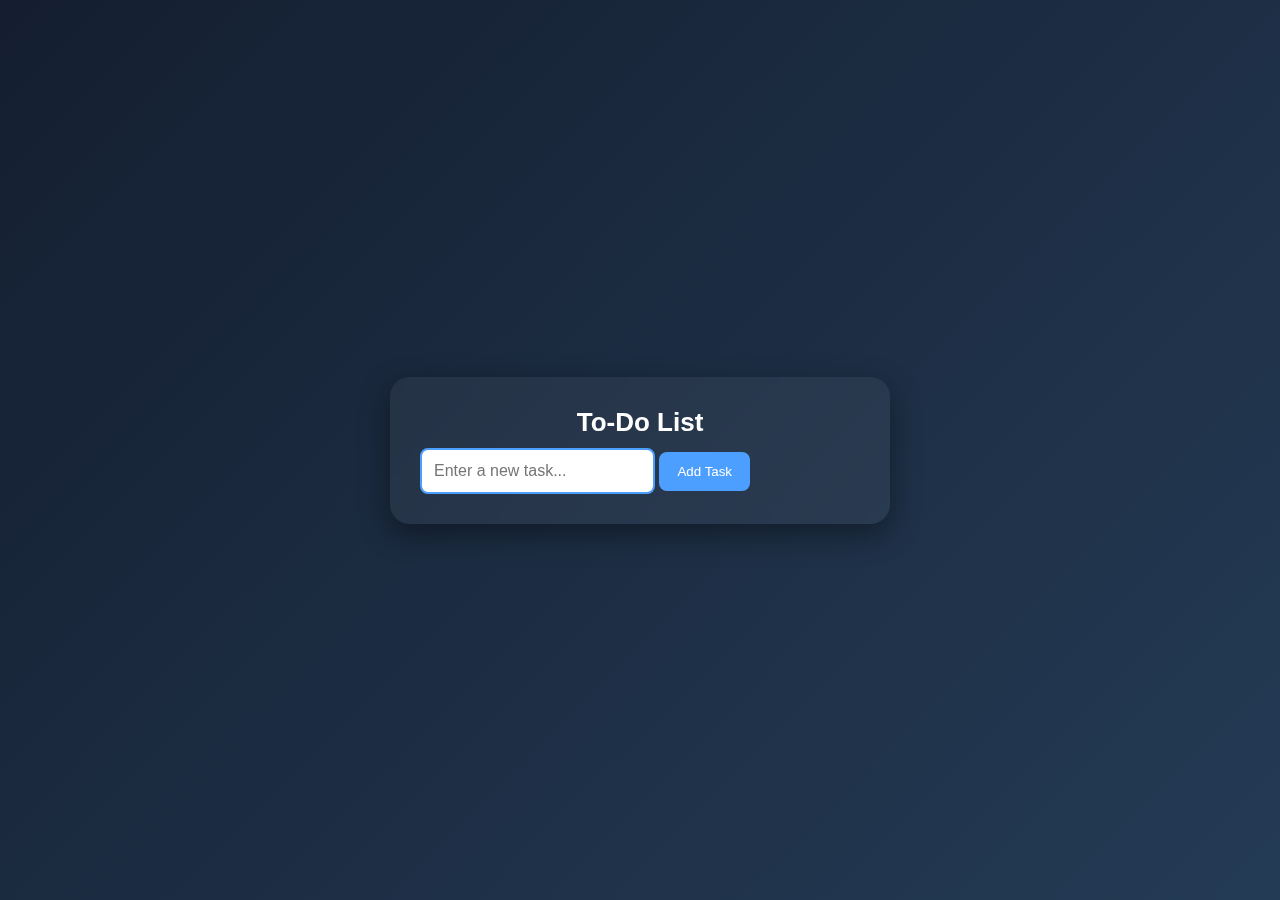
<file: index.html>
<!DOCTYPE html>
<html lang="en">
<head>
  <meta charset="UTF-8" />
  <meta name="viewport" content="width=device-width, initial-scale=1.0" />
  <title>To-Do App</title>
  <link rel="stylesheet" href="style.css" />
</head>
<body>
  <div class="container">
    <h1>To-Do List</h1>
    <input type="text" id="taskInput" placeholder="Enter a new task..." />
    <button onclick="addTask()">Add Task</button>
    <ul id="taskList"></ul>
  </div>

  <script src="script.js"></script>
</body>
</html>
</file>
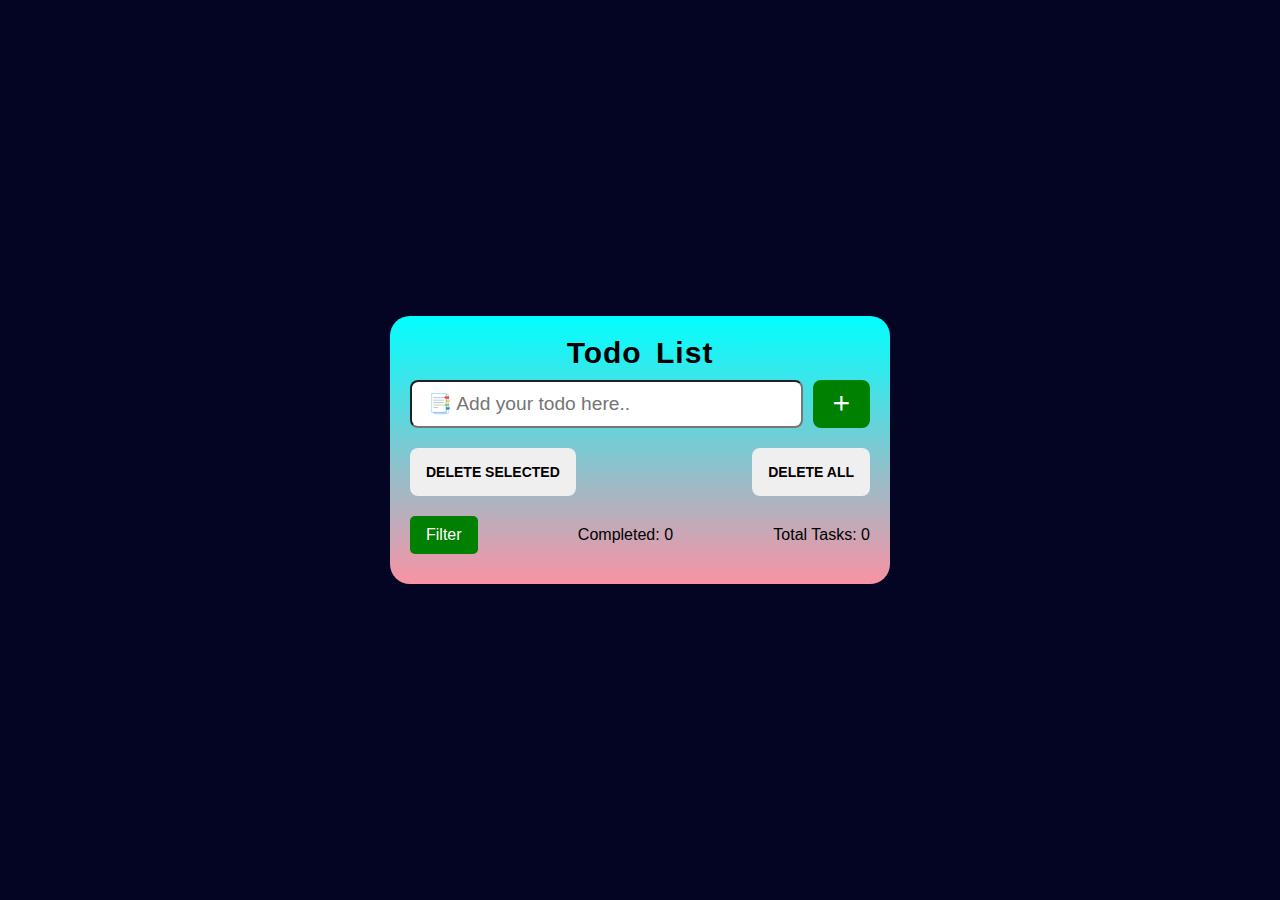
<file: TO-DO-LIST-main/index.html>
<!DOCTYPE html>
<html lang="en" data-theme="bumblebee">

<head>
    <meta charset="UTF-8">
    <meta http-equiv="X-UA-Compatible" content="IE=edge">
    <meta name="viewport" content="width=device-width, initial-scale=1.0">
    <!-- css -->
    <link rel="stylesheet" href="style.css">
    <!--Icons-->
    <link href='https://unpkg.com/boxicons@2.1.2/css/boxicons.min.css' rel='stylesheet'>
    <link rel="icon" type="image/x-icon" href="to do.png">

    <title>Todolist</title>
</head>

<body>

    <!-- main todo container -->
    <div class="container">
        <!-- header that has input and add button -->
        <header>
            <h1>Todo List</h1>

            <div class="input-section">
                <input id="todo-input" type="text" placeholder="📑 Add your todo here.."
                    class="input w-full max-w-xs" />
                <button id="add-button" class="btn btn-add ">
                    <i class="bx bx-plus bx-sm"></i>
                </button>
            </div>
        </header>

        <!-- delete buttons -->

        <div class="todos-filter">

            <button id="delete-selected" class="btn btn-ghost delete-selected-btn">
                Delete Selected
            </button>
            <button id="delete-all" class="btn btn-ghost delete-all-btn">
                Delete All
            </button>
        </div>


        <!-- this is the dynamic content which dds ups all the todos -->
        <ul id="all-todos" class="todos-list">

        </ul>


        <!-- dropdown throgh which we can apply filters -->
        <div class="filters">
            <div class="dropdown">
                <button class="dropbtn">Filter</button>
                <div class="dropdown-content">
                    <a href="#" id="all">All</a>
                    <a href="#" id="rem">Pending</a>
                    <a href="#" id="com">Completed</a>
                </div>
            </div>

            <!-- value showing completed task and all -->
            <div class="completed-task">
                <p>Completed: <span id="c-count">0</span></p>
            </div>
            <div class="remaining-task">
                <p>Total Tasks: <span id="r-count">0</span></p>
            </div>
        </div>
    </div>

    <!-- JS -->
    <script src="index.js"></script>

</body>

</html>
</file>
<file: style.css>
* {
  box-sizing: border-box;
  margin: 0;
  padding: 0;
}

body {
  font-family: 'Poppins', sans-serif;
  background: linear-gradient(135deg, #141E30, #243B55);
  color: white;
  min-height: 100vh;
  display: flex;
  align-items: center;
  justify-content: center;
  padding: 30px;
}

.container {
  background: rgba(255, 255, 255, 0.05);
  padding: 30px;
  border-radius: 20px;
  box-shadow: 0 10px 30px rgba(0,0,0,0.4);
  width: 100%;
  max-width: 500px;
  backdrop-filter: blur(8px);
}

h1 {
  text-align: center;
  margin-bottom: 10px;
  font-size: 26px;
}

#dateTime {
  text-align: center;
  font-size: 14px;
  margin-bottom: 20px;
  color: #ccc;
}

.input-group {
  display: flex;
  gap: 10px;
  margin-bottom: 20px;
}

input {
  flex: 1;
  padding: 12px;
  border: 2px solid #4d9fff;
  border-radius: 8px;
  outline: none;
  font-size: 16px;
}

button {
  background-color: #4d9fff;
  color: white;
  border: none;
  padding: 12px 18px;
  border-radius: 8px;
  cursor: pointer;
  transition: background 0.3s ease;
}

button:hover {
  background-color: #267dff;
}

ul {
  list-style: none;
  padding: 0;
}

li {
  background: rgba(255,255,255,0.1);
  padding: 12px;
  margin-bottom: 10px;
  border-radius: 8px;
  display: flex;
  justify-content: space-between;
  align-items: center;
  animation: slideIn 0.3s ease;
  color: white;
}

li button {
  background-color: #ff4d4d;
  padding: 6px 12px;
  border-radius: 6px;
  color: white;
}

li button:hover {
  background-color: #cc0000;
}

@keyframes slideIn {
  from { opacity: 0; transform: translateY(-10px); }
  to { opacity: 1; transform: translateY(0); }
}
</file>
<file: TO-DO-LIST-main/style.css>
@import url('https://fonts.googleapis.com/css2?family=Poppins:wght@200;300;400;500;600;800;900&display=swap');

/* for whole documents */
* {
    margin: 0;
    padding: 0;
    box-sizing: border-box;
    font-family:'Franklin Gothic Medium', 'Arial Narrow', Arial, sans-serif;
}

/* for hide scroll bar */
::-webkit-scrollbar {
    display: none;
}

body{
    position: relative;
    height: 100vh;
    display: flex;
    justify-content: center;
    align-items: center;
    background-color: rgb(4, 4, 35);
}



.container {
    display: flex;
    align-items: center;
    justify-content: center;
    flex-direction: column;
    margin: 0 400px;
    min-width: 500px;
    max-width: 1000px;
    background-image: linear-gradient(aqua, rgb(249, 146, 164));
    border-radius: 20px;
    padding: 20px;
}
/* header */

.container header {
    display: flex;
    justify-content: center;
    align-items: center;
    flex-direction: column;
    width: 100%;
    margin-bottom: 20px;
}

header h1 {
    font-size: 30px;
    font-weight: bolder;
    margin-bottom: 10px;
    letter-spacing: 1px;
    word-spacing: 5px;
}


/* input-section */

header .input-section {
    width: 100%;
    display: flex;
    flex-direction: row;
    justify-content: space-between;
    align-items: center;
    width: 100%;
    height: 100%;
}

.input-section input {
    margin-right: 10px;
    max-width: 100%;
}
.max-w-xs {
    max-width: 20rem;
}
.w-full {
    width: 100%;
}

.input {
    border-radius: 0.5rem;
    height: 3rem;
    border-width: 2px black solid;
    flex-shrink: 1;
    padding: 0rem 1rem;
    font-size: 1.2rem;
    line-height: 2;
}

/* todofilters */

.todos-filter, .filters {
    display: flex;
    justify-content: space-between;
    align-items: center;
    width: 100%;
    height: 100%;
    margin-bottom: 10px;
}
.filters {
  margin-top: 10px;
}


.todos-list {
    display: flex;
    flex-direction: column;
    justify-content: space-between;
    align-items: center;
    min-height: 100%;
    max-height: 54vh;
    overflow-y: scroll;
    width: 100%;
}

.todos-list .todo-item{
    display: flex;
    flex-direction: row;
    justify-content: space-between;
    align-items: center;
    padding: 10px;
    width: 100%;
}

.todo-item{
      background-color: wheat;
      border-radius: 12px;
      margin-bottom: 5px;
}

.todo-item p{
    margin-right: 10px;
    font-size: 1.4rem;
}

.todo-item .todo-actions {
    display: flex;
    flex-direction: row;
    align-items: center;
    justify-content: end;
    width: 100%;
    height: 100%;
}

.todo-actions button:not(:last-child){
    margin-right: 10px;
}

.di, .ci{
    pointer-events: none;
}


.line{
    text-decoration: line-through;
}


/*buttons styling*/
.btn{
    cursor: pointer;
    user-select: none;
    border: none;
    outline: none;
    text-align: center;
    border-radius: 0.5rem;
    height: 3rem;
    min-height: 3rem;
    text-transform: uppercase;
    border-width:1px;
    animation: button-pop var(--animation-btn,.25s)ease-in-out;
    flex-wrap: wrap;
    flex-shrink: 0;
    justify-content: center;
    align-items: center;
    padding-left: 1rem;
    padding-right: 1rem;
    font-size: .875rem;
    font-weight: 600;
    line-height: 1em;
    text-decoration-line: none;
    transition: .2s all cubic-bezier(.4,0,.2,1);
    display: inline-flex;
}

.btn:hover{
    background-color: rgb(108, 109, 110);
    color: white;
}


.btn-add{
    background-color: green;
    color: white
}
.btn-add:hover{
    background-color: white;
    color:rgb(255, 221, 0);
}

.btn-success{
    opacity: 1;
    background-color:rgb(50, 177, 50);
    color: white
}

.btn-success:hover{
    background-color: white;
    color:rgb(50, 177, 50);
}

.btn-error{
    opacity: 1;
    background-color:rgb(246, 77, 4);
    color: white
}
.btn-error:hover{
    background-color: white;
    color:rgb(246, 77, 4);
}
/*
dropdown*/
.dropbtn {
    background-color: green;
    color: white;
    padding: 10px 16px;
    font-size: 16px;
    border: none;
    cursor: pointer;
    border-radius: 5px;
  }
  
  .dropdown {
    position: relative;
    display: inline-block;
  }
  
  .dropdown-content {
    display: none;
    position: absolute;
    background-color: #f9f9f9;
    min-width: 160px;
    box-shadow: 0px 8px 16px 0px rgba(0,0,0,0.2);
    z-index: 1;
  }
  
  .dropdown-content a {
    color: black;
    padding: 12px 16px;
    text-decoration: none;
    display: block;
  }
  
  .dropdown-content a:hover {background-color: #f1f1f1}
  
  .dropdown:hover .dropdown-content {
    display: block;
  }
  
  .dropdown:hover .dropbtn {
    background-color: white;
    color: yellowgreen;
  }



/* Responsive */
@media only screen and (max-width: 530px) {
    .container {
        margin: 0 20px;
        max-width: 96%;
        min-width: 96%;
    }
}
</file>
